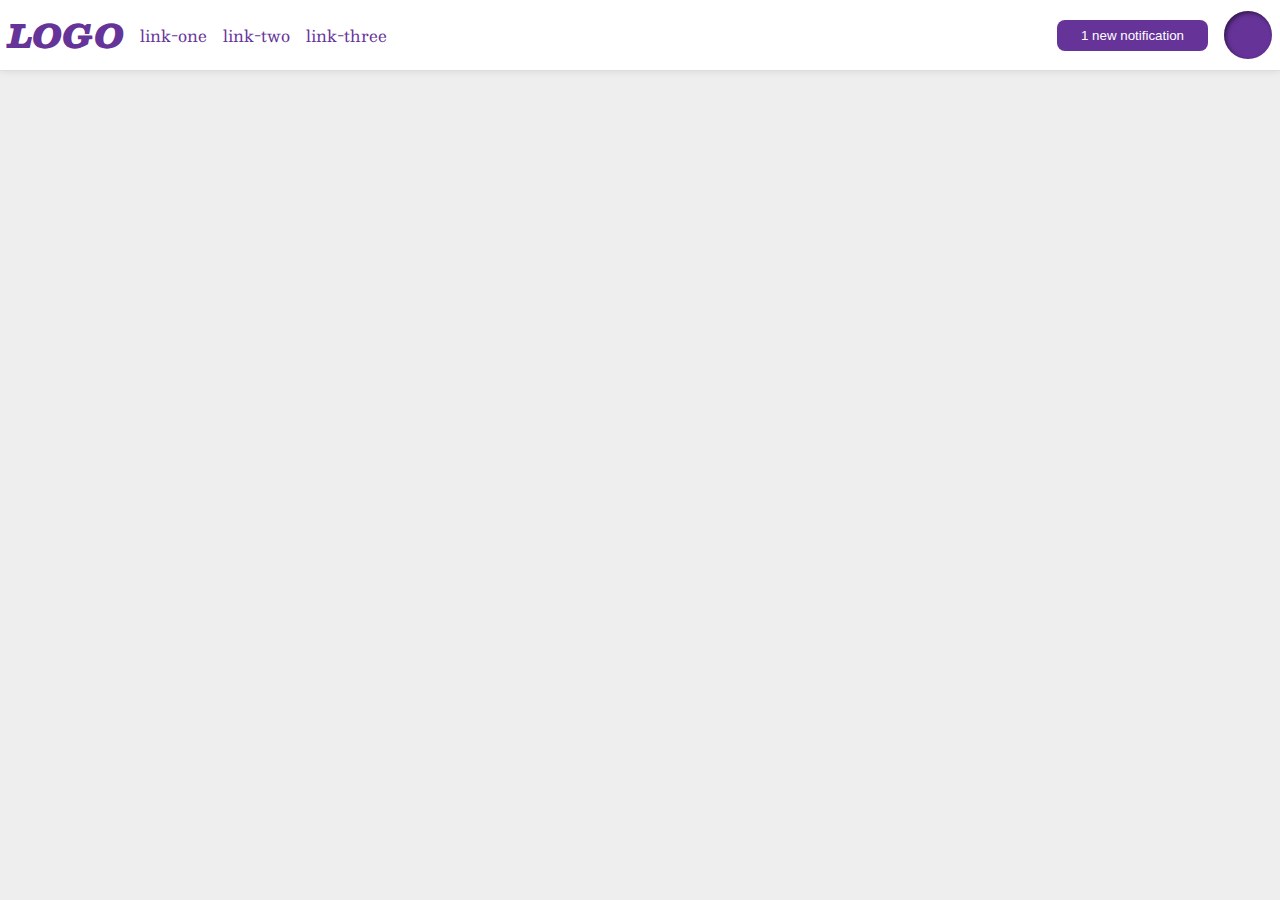
<file: foundations/flex/03-flex-header-2/index.html>
<!DOCTYPE html>
<html lang="en">
  <head>
    <meta charset="UTF-8">
    <meta http-equiv="X-UA-Compatible" content="IE=edge">
    <meta name="viewport" content="width=device-width, initial-scale=1.0">
    <title>Flex Header 2</title>
    <link rel="stylesheet" href="style.css">
  </head>
  <body>
    <div class="header">
      <div class="keep-right">
        <div class="logo">
          LOGO
        </div>
        <ul class="links">
          <li><a href="https://google.com">link-one</a></li>
          <li><a href="https://google.com">link-two</a></li>
          <li><a href="https://google.com">link-three</a></li>
        </ul>
      </div>
      <div class="keep-left">
        <button class="notifications">
          1 new notification
        </button>
        <div class="profile-image"></div>
      </div>
    </div>
  </body>
</html>
</file>
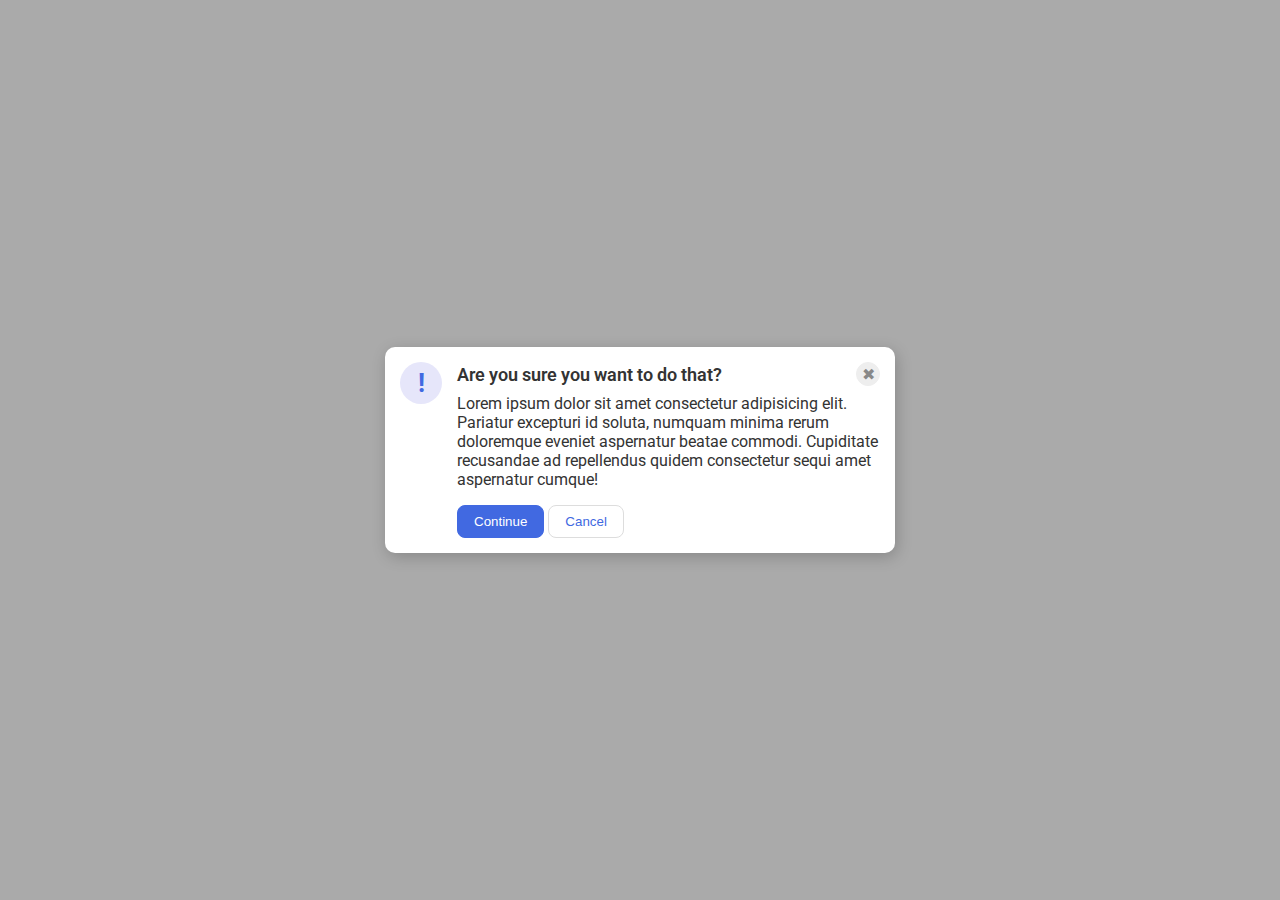
<file: foundations/flex/05-flex-modal/index.html>
<!DOCTYPE html>
<html lang="en">
  <head>
    <meta charset="UTF-8">
    <meta http-equiv="X-UA-Compatible" content="IE=edge">
    <meta name="viewport" content="width=device-width, initial-scale=1.0">
    <link rel="stylesheet" href="style.css">
    <title>Modal</title>
  </head>
  <body>
    <!-- flex container -->
    <div class="modal">
      <!-- flex container -->
      <div class="icon">!</div>
        <div class="alert-options">
          <div class="header">Are you sure you want to do that?<button class="close-button">✖</button></div>
          <!-- flex container -->
        
          <div class="text">Lorem ipsum dolor sit amet consectetur adipisicing elit. Pariatur excepturi id soluta, numquam minima rerum doloremque eveniet aspernatur beatae commodi. Cupiditate recusandae ad repellendus quidem consectetur sequi amet aspernatur cumque!</div>
          <button class="continue">Continue</button>
          <button class="cancel">Cancel</button>
        </div>
    </div>
  </body>
</html>
</file>
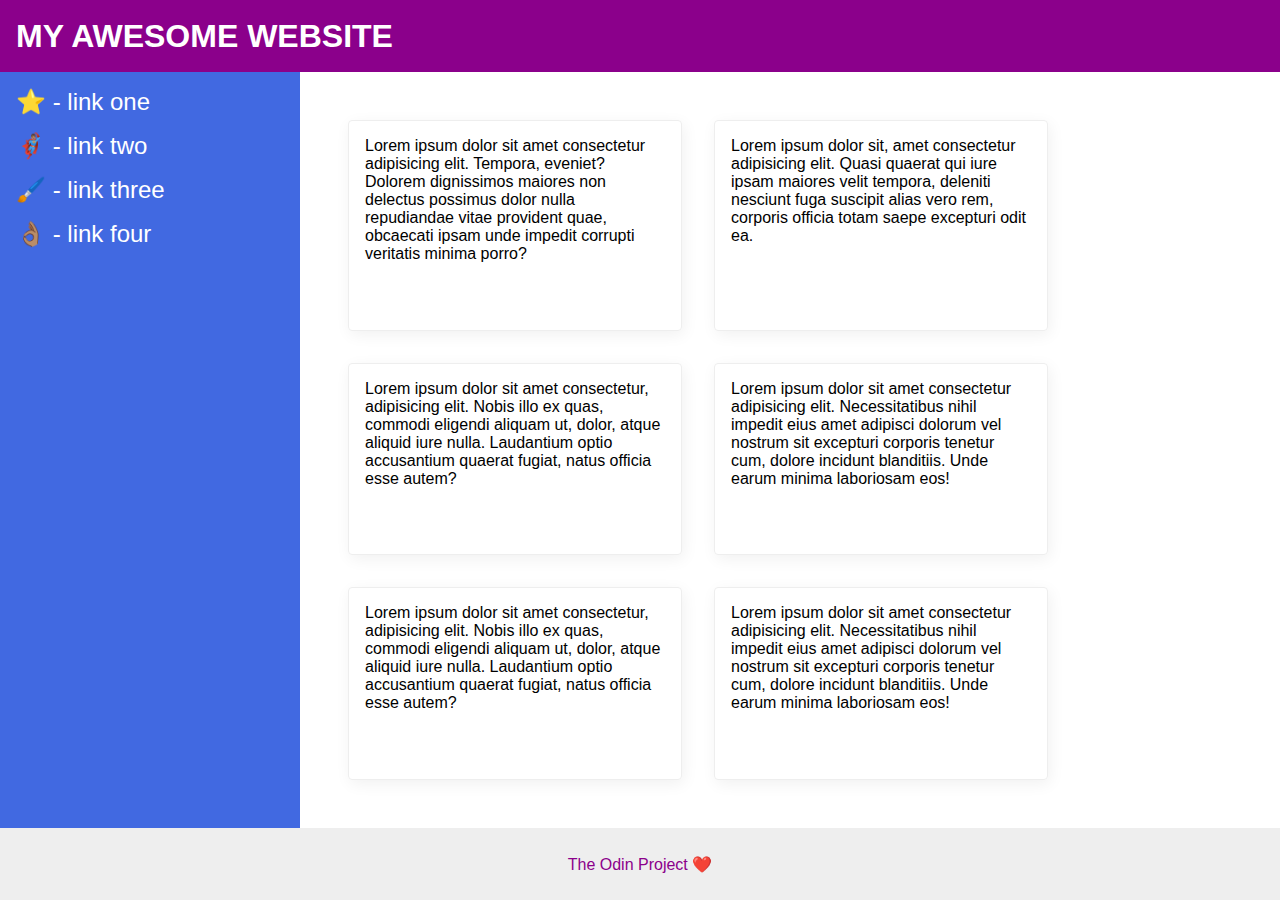
<file: foundations/flex/07-flex-layout-2/index.html>
<!DOCTYPE html>
<html lang="en">
  <head>
    <meta charset="UTF-8">
    <meta http-equiv="X-UA-Compatible" content="IE=edge">
    <meta name="viewport" content="width=device-width, initial-scale=1.0">
    <title>The Holy Grail</title>
    <link rel="stylesheet" href="style.css">
  </head>
  <body>
    <div class="header">
      MY AWESOME WEBSITE
    </div>
    
    <div class="middle-section">
    <div class="sidebar">
      <ul>
        <li><a href="#">⭐ - link one</a></li>
        <li><a href="#">🦸🏽‍♂️ - link two</a></li>
        <li><a href="#">🖌️ - link three</a></li>
        <li><a href="#">👌🏽 - link four</a></li>
      </ul>

    </div>
     <div class="content">
        <div class="card">Lorem ipsum dolor sit amet consectetur adipisicing elit. Tempora, eveniet? Dolorem dignissimos maiores non delectus possimus dolor nulla repudiandae vitae provident quae, obcaecati ipsam unde impedit corrupti veritatis minima porro?</div>
        <div class="card">Lorem ipsum dolor sit, amet consectetur adipisicing elit. Quasi quaerat qui iure ipsam maiores velit tempora, deleniti nesciunt fuga suscipit alias vero rem, corporis officia totam saepe excepturi odit ea.</div>
        <div class="card">Lorem ipsum dolor sit amet consectetur, adipisicing elit. Nobis illo ex quas, commodi eligendi aliquam ut, dolor, atque aliquid iure nulla. Laudantium optio accusantium quaerat fugiat, natus officia esse autem?</div>
        <div class="card">Lorem ipsum dolor sit amet consectetur adipisicing elit. Necessitatibus nihil impedit eius amet adipisci dolorum vel nostrum sit excepturi corporis tenetur cum, dolore incidunt blanditiis. Unde earum minima laboriosam eos!</div>
        <div class="card">Lorem ipsum dolor sit amet consectetur, adipisicing elit. Nobis illo ex quas, commodi eligendi aliquam ut, dolor, atque aliquid iure nulla. Laudantium optio accusantium quaerat fugiat, natus officia esse autem?</div>
        <div class="card">Lorem ipsum dolor sit amet consectetur adipisicing elit. Necessitatibus nihil impedit eius amet adipisci dolorum vel nostrum sit excepturi corporis tenetur cum, dolore incidunt blanditiis. Unde earum minima laboriosam eos!</div>
      </div>
    </div>

    <div class="footer">
      The Odin Project ❤️
    </div>
  </body>
</html>
</file>
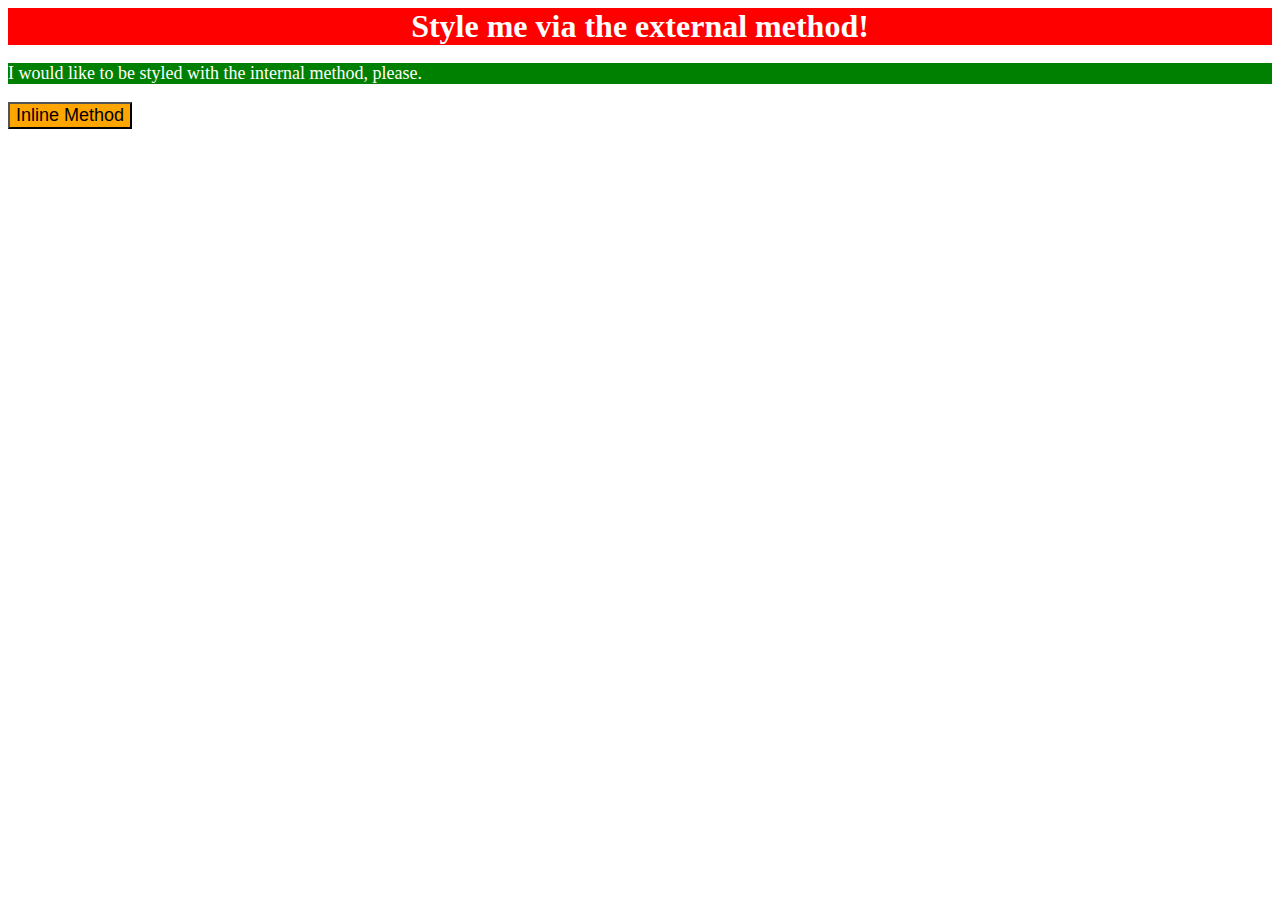
<file: foundations/intro-to-css/01-css-methods/index.html>
<!DOCTYPE html>
<html lang="en">
  <head>
    <meta charset="UTF-8">
    <meta http-equiv="X-UA-Compatible" content="IE=edge">
    <meta name="viewport" content="width=device-width, initial-scale=1.0">

    <!-- external CSS -->
    <link rel="stylesheet" href="style.css">

    <!-- internal CSS -->
    <style>
      p {
        color: white;
        background-color: green;
        font-size: 18px;
      }
    </style>

    <title>Methods for Adding CSS</title>
  </head>
  <body>
    <div>Style me via the external method!</div>
    <p>I would like to be styled with the internal method, please.</p>
    <!-- inline CSS -->
    <button style="background-color: orange; font-size: 18px;">Inline Method</button>
  </body>
</html>
</file>
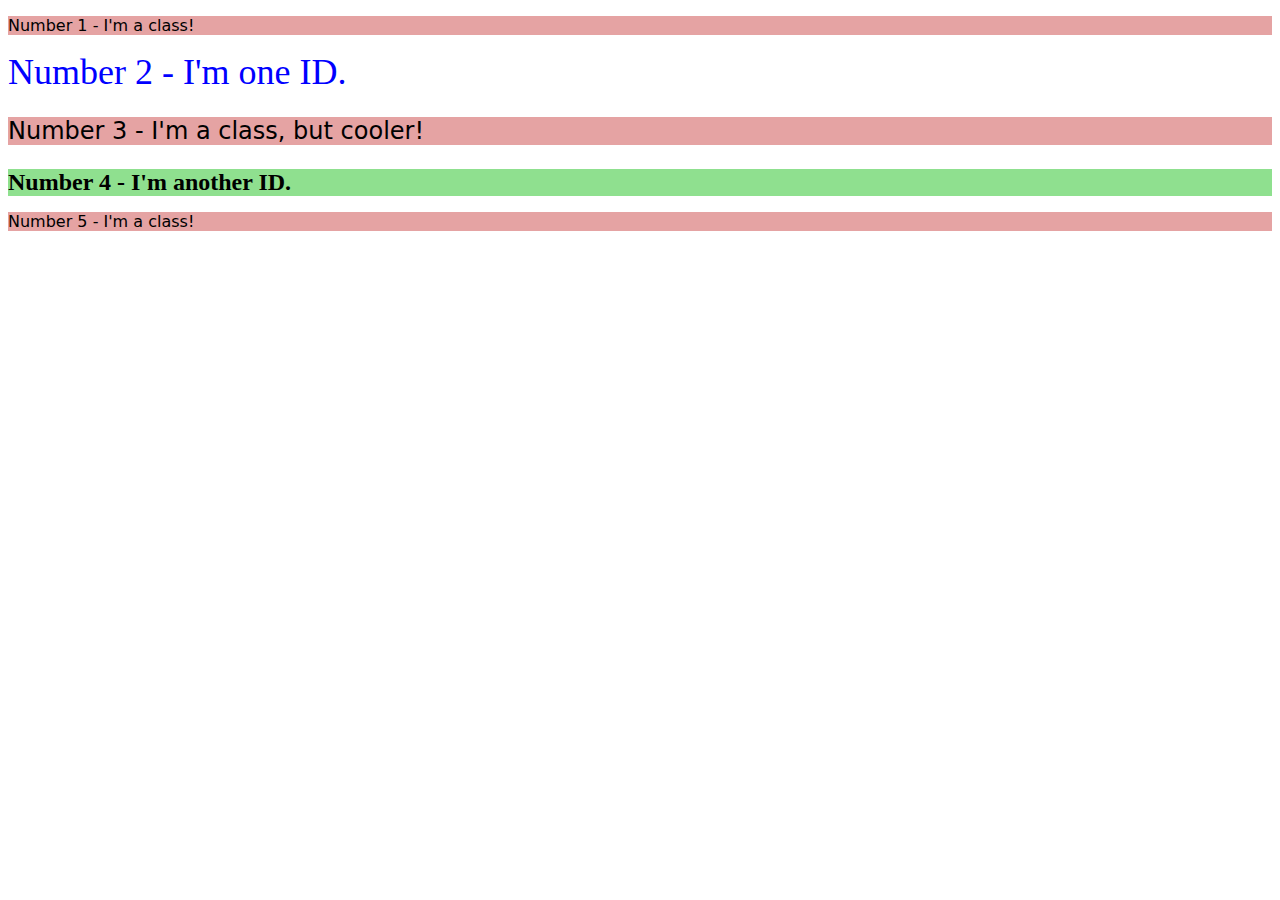
<file: foundations/intro-to-css/02-class-id-selectors/index.html>
<!DOCTYPE html>
<html lang="en">
  <head>
    <meta charset="UTF-8">
    <meta http-equiv="X-UA-Compatible" content="IE=edge">
    <meta name="viewport" content="width=device-width, initial-scale=1.0">
    <title>Class and ID Selectors</title>
    <link rel="stylesheet" href="style.css">
  </head>
  <body>
    <p class="odds">Number 1 - I'm a class!</p>
    <div id="second">Number 2 - I'm one ID.</div>
    <p class="odds cooler">Number 3 - I'm a class, but cooler!</p>
    <div id="fourth">Number 4 - I'm another ID.</div>
     <!-- Could also have been id="fourth" class="cooler" since they share font size.
       For that to work, in the CSS file, the selectors could not have been chained. -->
    <p class="odds">Number 5 - I'm a class!</p>
  </body>

 
</html>
</file>
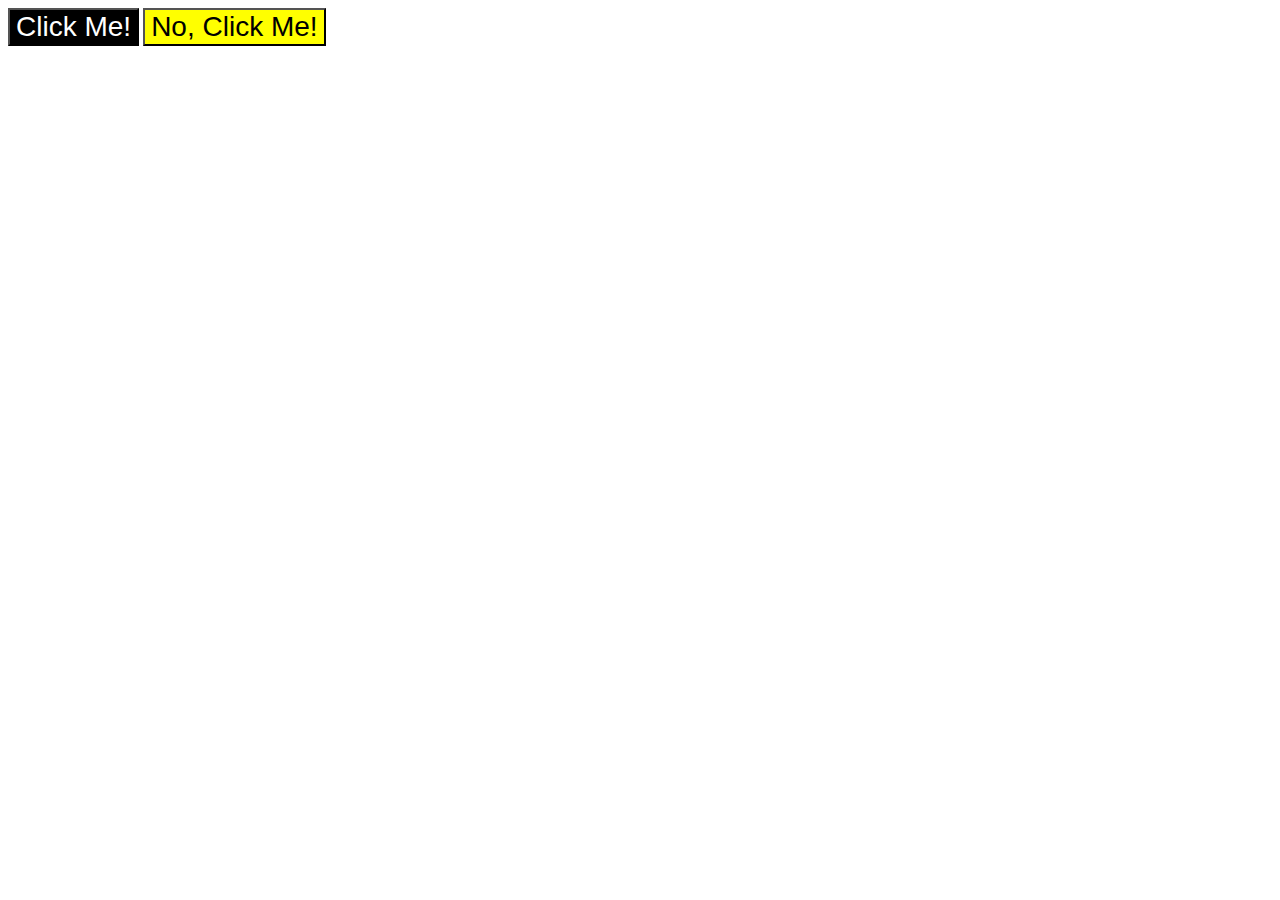
<file: foundations/intro-to-css/03-grouping-selectors/index.html>
<!DOCTYPE html>
<html lang="en">
  <head>
    <meta charset="UTF-8">
    <meta http-equiv="X-UA-Compatible" content="IE=edge">
    <meta name="viewport" content="width=device-width, initial-scale=1.0">
    <title>Grouping Selectors</title>
    <link rel="stylesheet" href="style.css">
  </head>
  <body>
    <button class="funnel">Click Me!</button>
    <button class="urgent-funnel">No, Click Me!</button>
  </body>
</html>
</file>
<file: foundations/flex/03-flex-header-2/style.css>
/* this is some magical font-importing.  
you'll learn about it later. */
@import url('https://fonts.googleapis.com/css2?family=Besley:ital,wght@0,400;1,900&display=swap');

body {
  margin: 0;
  background: #eee;
  font-family: Besley, serif;
}

.header {
  background: white;
  border-bottom: 1px solid #ddd;
  box-shadow: 0 0 8px rgba(0,0,0,.1);
  display: flex;
  justify-content: space-between;
/* align-items: center;
   worked as well, so inherited as well */
  padding: 8px;
}

.keep-right,
.keep-left {
  display: flex;
/*  flex: 0;  */
  align-items: center;
  gap: 16px;
}



.profile-image {
  background: rebeccapurple;
  box-shadow: inset 2px 2px 4px rgba(0,0,0,.5);
  border-radius: 50%;
  width: 48px;
  height: 48px;
/*  flex-shrink: 0;  */
}

.logo {
  color: rebeccapurple;
  font-size: 32px;
  font-weight: 900;
  font-style: italic;
/*  flex: 1;  */
}

button {
  border: none;
  border-radius: 8px;
  background: rebeccapurple;
  color: white;
  padding: 8px 24px;
/*  min-width: max-content; 
  flex: 1;
  not having this be a flex item already seems to have done the trick of keeping it on one line */
}

a {
  /* this removes the line under our links */
  text-decoration: none;
  color: rebeccapurple;
}

ul {
  list-style-type: none;
  display: flex;
  gap: 16px;
/*  flex: none;  not necessary anymore after changing ln 17*/
  padding: 0;
  margin: 0;
/* forgot margin declaration initially as it was barely having an effect */
}
</file>
<file: foundations/flex/05-flex-modal/style.css>
@import url('https://fonts.googleapis.com/css2?family=Roboto:wght@400;700&display=swap');

html, body {
  height: 100%;
}

body {
  font-family: Roboto, sans-serif;
  margin: 0;
  background: #aaa;
  color: #333;
  /* I'll give you this one for free lol */
  display: flex;
  align-items: center;
  justify-content: center;

}

.modal {
  background: white;
  width: 480px;
  border-radius: 10px;
  box-shadow: 2px 4px 16px rgba(0,0,0,.2);
  display: flex;
  padding: 15px;
  gap: 15px;
}

.icon {
  color: royalblue;
  font-size: 26px;
  font-weight: 700;
  background: lavender;
  width: 42px;
  height: 42px;
  border-radius: 50%;
  display: flex;
  align-items: center;
  justify-content: center;
  flex-shrink: 0;
}

.header {
  display: flex;
  justify-content: space-between;
  font-weight: 600;
  /* didn't see more modification of the text was needed: */
  font-size: 18px;
/* in the solution but doesn't change the output at all */
  align-items: center;
}

.text {
  margin: 8px 0px 16px 0px;
  /* solution suggested using margin-bottom for .text and .header instead */
}

.close-button {
  background: #eee;
  border-radius: 50%;
  color: #888;
  font-weight: 400;
  font-size: 16px;
  height: 24px;
  width: 24px;
  display: flex;
  align-items: center;
  justify-content: center;
  border: 1px solid #eee;
  padding: 0;
}


button {
  cursor: pointer;
  padding: 8px 16px;
  border-radius: 8px;
}

button.continue {
  background: royalblue;
  border: 1px solid royalblue;
  color: white;
}

button.cancel {
  background: white;
  border: 1px solid #ddd;
  color: royalblue;
}
</file>
<file: foundations/flex/07-flex-layout-2/style.css>
body {
  font-family: -apple-system, BlinkMacSystemFont, 'Segoe UI', Roboto, Oxygen, Ubuntu, Cantarell, 'Open Sans', 'Helvetica Neue', sans-serif;
  margin: 0;
  min-height: 100vh;
  display: flex;
  flex-direction: column;
}

a {
  text-decoration: none;
  color: #ffffff;
  font-size: 24px;
}

ul {
  list-style: none;
  padding: 0;
  margin: 0;
}

.header {
  height: 72px;
  background: darkmagenta;
  color: white;
  font-weight: 900;
  display: flex;
  align-items: center;
  font-size: 32px;
  padding: 0 16px;
}

.middle-section {
  display: flex;
  flex: 1;
}

.footer {
  height: 72px;
  background: #eee;
  color: darkmagenta;
  display: flex;
  justify-content: center;
  align-items: center;
}

.sidebar {
  width: 300px;
  background: royalblue;
  box-sizing: border-box;
  flex: none;
  /* flex-shrink: 0; would have also worked */
  padding: 16px;
}

li {
  margin-bottom: 16px;
}

.content {
  display: flex;
  flex-wrap: wrap;
  padding: 48px;
  gap: 32px;
}

.card {
  border: 1px solid #eee;
  box-shadow: 2px 4px 16px rgba(0,0,0,.06);
  border-radius: 4px;
  width: 300px;
  padding: 16px;

}
</file>
<file: foundations/intro-to-css/01-css-methods/style.css>
div {
    color: white;
    background: red;
    text-align: center;
    font-size: 32px;
    font-weight: bold;
}
</file>
<file: foundations/intro-to-css/02-class-id-selectors/style.css>
.odds {
    background-color: #e5a3a3;
    font-family: Verdana, "DejaVu Sans", sans-serif;
}

.odds.cooler {
    font-size: 24px;
}

#second {
    color: #0000FF;
    font-size: 36px;
}

#fourth {
    background-color: #8fe08f;
    font-size: 24px;
    font-weight: bold;
}

/*
    Dublicate code could have been avoided here by making a single class
    selector for .cooler and only specifiying font-size there, instead of in #forth.
    For this to work, the HTML file would have needed to be changed as specified in
    the comments there.
*/
</file>
<file: foundations/intro-to-css/03-grouping-selectors/style.css>
.funnel,
.urgent-funnel {
    font-size: 28px;
    font-family: Helvetica, "Times New Roman", sans-serif;
}

.funnel {
    color: rgb(255, 255, 255);
    background-color: rgb(0, 0, 0);
}

.urgent-funnel {
    background-color: hsl(60, 100%, 50%);
}
</file>
